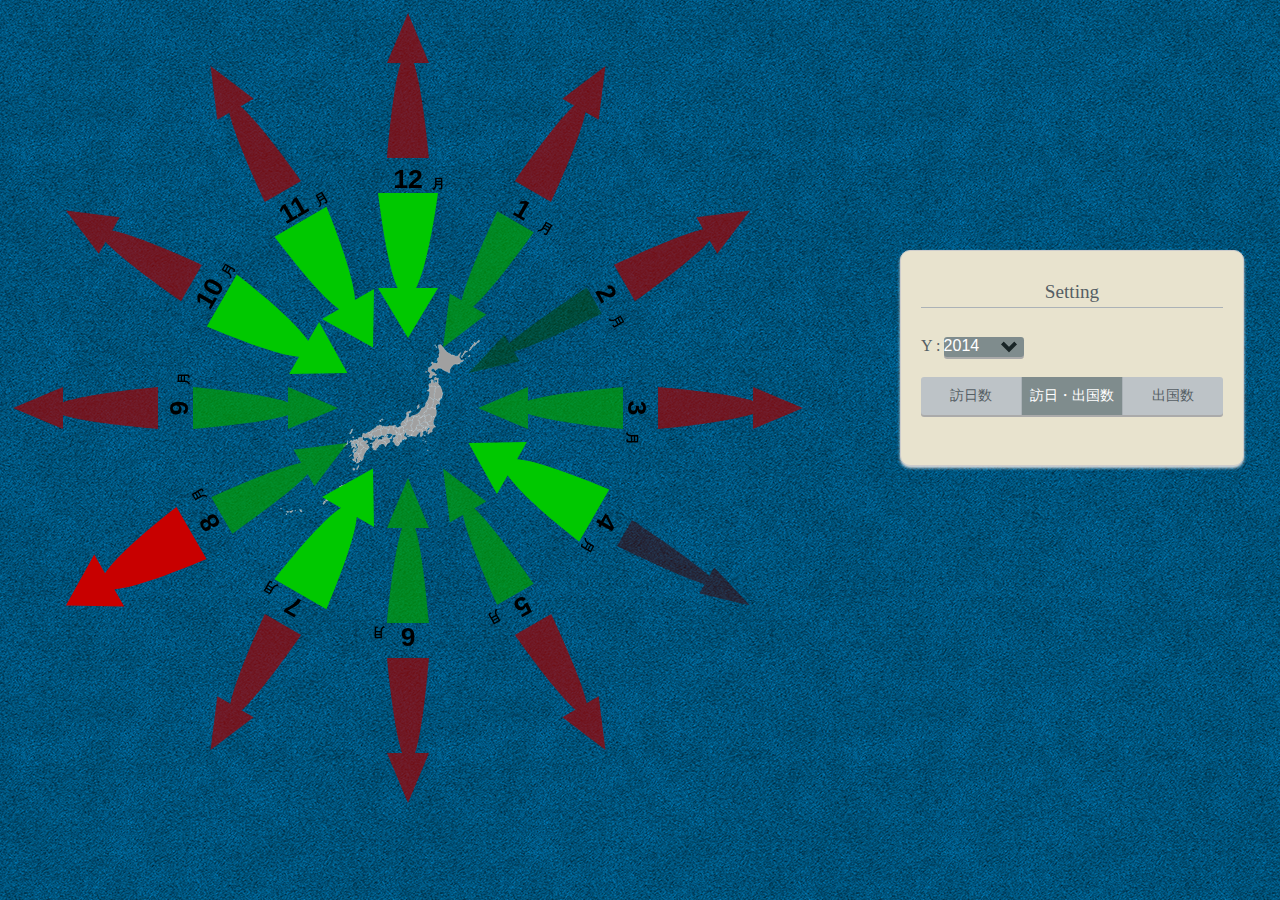
<file: index.html>
<!DOCTYPE html>
<html>
<head>
<meta charset="UTF-8" />
<title>出入可視化</title>
<link rel="stylesheet" type="text/css" href="style.css">
</head>
<body  background = "test.png">
  <form name = "form">
    <div id = "form_title">
      Setting
    </div>
    <!-- <span>Setting</span> -->
    <div id = "Y">
      Y :
    </div>
    <div class="custom">
      <select id="options">
        <option value="option_2014">2014</option>
        <!-- <option value="option_2013">2013</option>
        <option value="option_2012">2012</option> -->
      </select>
    </div>
    <div id="radio">
      <input name="RadioGroup" id="Radio1" value="1" type="radio">
      <label for="Radio1">訪日数</label>
      <input name="RadioGroup" id="Radio2" value="2" type="radio" selected="selected">
      <label for="Radio2">訪日・出国数</label>
      <input name="RadioGroup" id="Radio3" value="3" type="radio">
      <label for="Radio3">出国数</label>
    </div>
    </span>
	</form>

  <div id="container"></div>
  <div id="map"></div>

   <script type="text/javascript" src="immigration.js"> </script>
   <script src="jquery-2.1.4.min.js"></script>
   <script src="jquery.japan-map.min.js"></script>
   <script type="text/javascript" >

   //前準備
   const WIDTH_MAX = 1;
   const WIDTH_MIDDLE = 0.7;
   const WIDTH_MIN = 0.5;

   var cvs = document.createElement("canvas");
   cvs.width = 800;
   cvs.height = 800;
   document.getElementById("container").appendChild(cvs);
   var ctx = cvs.getContext("2d");

   ctx.font = "bold 20pt sans-serif";
   ctx.textAlign = "center";
   ctx.translate(400, 400);
   ctx.save();


      function getData(month_num,dataType){

        for(var i = 0; i < dataImmigration.length;i++){
          if(dataImmigration[i][0] == 2014 &&
          dataImmigration[i][1] == month_num){
            if(dataType == "outjapanese"){
              return(dataImmigration[i][2]);
            }
            if(dataType == "inforeigner"){
              return(dataImmigration[i][3]);
            }
          }
        }

      }

      function getMaxData(dataType){
        var max = 0;
          for(j = 1; j <= 12; j++){
              var data =  getData(j,dataType);
              if(max < data){
                max = data;
              }
          }
          return(max);
      }
      // function getDiffMaxLabel(){
      //   var max = 0;
      //   var label = 0;
      //     for(j = 1; j <= 12; j++){
      //         var data =  getData(j,"outjapanese") - getData(j,"inforeigner");
      //         if(0 > data) data *= -1;
      //         if(max < data){
      //           max = data;
      //           label = j;
      //         }
      //     }
      //     return(label);
      // }
      // function getDiffMinLabel(){
      //   var min = 5000000;
      //   var label = 0;
      //     for(j = 1; j <= 12; j++){
      //         var data =  getData(j,"outjapanese") - getData(j,"inforeigner");
      //         if(0 > data) data *= -1;
      //         if(min > data){
      //           min = data;
      //           label = j;
      //         }
      //     }
      //     return(label);
      // }
      //
      // alert(getDiffMinLabel());
      var r = 10;
      function Ball(){
        var me = this;
        this.r = r-1;
        this.x = 0;
        this.y = 0;

        this.draw = function(ctx){
          ctx.beginPath();
          // ctx.fillStyle = 'rgba(255, 0, 0,'+ me.r %20.0/20.0 +')';
          // ctx.arc(me.x, me.y, me.r, 0, 180 * Math.PI / 180, false);
          ctx.arc(me.x, me.y, me.r, 0, 2 * Math.PI, false);
          ctx.fillStyle = 'purple';
          ctx.fill();
        }
      }



      var ballnum = 3;
      var x = new Array(ballnum);
      var y = new Array(ballnum);
      var interval_time = 130;
      var flag = 0;
      function setIntensity(cofficient){
        //今だけ
        // var max = dataConsume[3];
        switch(cofficient){
          case 0:
          interval_time = 500;
          break;
          case 1:
          interval_time = 300;
          break;
          case 2:
          interval_time = 100;
          break;
          case 3:
          interval_time = 100;
          break;
          default:
          break;
        }
      }
      //ボールのアニメ
      function render(){

        for (var i = 0; i < ballnum; i++) {

          //前のボールの削除
          if(flag < ballnum){
            flag += 1;
          }else if(flag == ballnum){
            ctx.save();
            ctx.translate(x[i],y[i]);
            ctx.clearRect(-1*r,-1*r,r*2,r*2);
            ctx.restore();
          }
          //ボール新規作成してランダムに表示
          var ball = new Ball;
          var poscheck = true;
          while(poscheck){
            var randX = Math.floor( Math.random() * 50 ) ;
            var randY = Math.floor( Math.random() * 55 ) ;
            if(randX % 2 == 1){
              randX *= -1;
            }if(randY % 2 == 1){
              randY *= -1;
            }
            if(randX > 1 && randY >1){
              randY *=-1;
            }if(randX < 1 && randY < 1){
              randY *=-1;
            }

            if(i == 0 && !((x[i+1] + r)>=randX && (x[i+1] - r)<=randX) && !((x[i+2] + r)>=randX && (x[i+2] - r)<=randX)){

              poscheck = false;
            }else if(i == 1 && !((x[i-1] + r)>=randX && (x[i-1] - r)<=randX) && !((x[i+1] + r)>=randX && (x[i+1] - r)<=randX)){

              poscheck = false;
            }else if(i == 2 && !((x[i-1] + r)>=randX && (x[i-1] - r)<=randX) && !((x[i-2] + r)>=randX && (x[i-2] - r)<=randX)){

              poscheck = false;
            }
          }


          x[i] = randX;
          y[i] = randY;
          ctx.save();
          ctx.translate(randX, randY);
          ball.draw(ctx);
          ctx.restore();
         }
        //  for(var i = 0; i <interval_time;i++){}

      }

      var month_pos = [[515,205], [600,290],[630,400], [600,520],[515,600], [400,630]
    ,[285,600], [200,520],[170,400], [200,290],[290,205], [400,175]];


    var bigCofficient = 0;
      function Month() {
         var me = this;

         this.x = 0;
         this.y = 0;
         this.num = 0;
         this.isC=false;
         this.block = 0;
        //  this.isDragged = false;

         this.draw = function(ctx,i) {

             ctx.beginPath();
             ctx.fillStyle = "black";
             ctx.fillText(i, 0, 0);
             ctx.font = "bold 10pt sans-serif";
             ctx.fillText("月", 30, 0);
             ctx.fill();
             me.num = i;

         };

         window.addEventListener("mousedown", function(e) {
           var dx = month_pos[me.num-1][0] - e.layerX;
           var dy = month_pos[me.num-1][1] - e.layerY;
           me.isC = Math.sqrt(dx * dx + dy * dy) < 30;
           var cofficient;
           if (me.isC==true && me.block == 0) {
            //  alert(month_pos[me.num-1]);
            //  clearInterval(render);

             if(me.num >= 1 && me.num <=3){
               bigCofficient = 1;
               cofficient = 0;

             }else if(me.num >= 4 && me.num <=6){
               bigCofficient = 4;
               cofficient = 1;
             }else if(me.num >= 7 && me.num <=9){
               bigCofficient = 7;
               cofficient = 2;
             }else if(me.num >= 10 && me.num <=12){
               bigCofficient = 10;
               cofficient = 3;
             }
             setIntensity(cofficient);
            ctx.clearRect(-400, -400, cvs.width*2, cvs.height*2);
             drawVis("1",true);
            //  //入ったやつだけブロック、他のやつは0のまま
            //  me.block = 1;
           }
           //全部ブロックして、新しいものが生成されない
           me.block = 1;
         });
         window.addEventListener("mouseup", function() {
             me.isC = false;
         });

      }


      var outjapaneseMaxData = getMaxData("outjapanese");
      var inforeignerMaxData = getMaxData("inforeigner");

      //訪日データの可視化
    function inForeigner(month_num){
      var data = getData(month_num,"inforeigner");
      var constriction;

      //12以上の変化
      if(data >= inforeignerMaxData*0.9){
        ctx.fillStyle = "rgba(0,200,0,1.0)";
        constriction = WIDTH_MAX;
      }else if(data < inforeignerMaxData*0.9 && data > inforeignerMaxData*0.7){
        ctx.fillStyle = "rgba(0,160,0,0.7)";
        constriction = WIDTH_MIDDLE;
      }else{
        ctx.fillStyle = "rgba(00,70,0,0.5)";
        constriction = WIDTH_MIN;
      }
      switch(bigCofficient){
        case 1:

        if(month_num >= 1 && month_num <=3){
          ctx.shadowBlur = 10;
          ctx.shadowColor = "#000000";
          ctx.shadowOffsetX = 10;
        }
        break;
        case 4:
        if(month_num >= 4 && month_num <=6){
          ctx.shadowBlur = 10;
          ctx.shadowColor = "#000000";
          ctx.shadowOffsetX = 10;
        }
        break;
        case 7:
        if(month_num >= 7 && month_num <=9){
          ctx.shadowBlur = 10;
          ctx.shadowColor = "#000000";
          ctx.shadowOffsetX = 10;
        }
        break;
        case 10:
        if(month_num >= 10 && month_num <=12){
          ctx.shadowBlur = 10;
          ctx.shadowColor = "#000000";
          ctx.shadowOffsetX = 10;
        }
        break;
        default:
        break;
      }

       ctx.beginPath();
      //ctx.moveTo(0, 0);
       //左　制御（うえ）　右
       ctx.bezierCurveTo(30*constriction, 5, 0, 240, -30*constriction, 5);
       //(幅、くびれ位置（下向き）、くびれ度合い、くびれ位置（上向き）、座標)
       /*
       ctx.bezierCurveTo(-1*constriction,20,0,60,0,150);
       ctx.bezierCurveTo(0,60,constriction,20,0,5);
       */
       /* 三角形を描く */
      ctx.moveTo(0, 100);
      ctx.lineTo(30*constriction, 100);
      ctx.lineTo(0, 150);
      ctx.lineTo(-30*constriction, 100);
      ctx.closePath();

       ctx.fill();


     }


     //出国データの可視化
     function outJapanese(month_num){
       var data = getData(month_num,"outjapanese");
       //12以上の変化
       if(data >= outjapaneseMaxData * 0.9){
         ctx.fillStyle = "rgba(200,0,0,1.0)"
         constriction = WIDTH_MAX;
       }else if(data < outjapaneseMaxData*0.9 && data > outjapaneseMaxData*0.7){
         ctx.fillStyle = "rgba(160,0,0,0.7)"
         constriction = WIDTH_MIDDLE;
       }else{
         ctx.fillStyle = "rgba(70,0,0,0.5)"
         constriction = WIDTH_MIN;
       }

       ctx.beginPath();
       //左　制御（うえ）　右
       ctx.bezierCurveTo(30*constriction, -30, 0, -265, -30*constriction, -30);
  //     ctx.moveTo(0, -30);
       //高さが+25(-25)
       /*
       ctx.bezierCurveTo(-1*constriction,-45,0,-85,0,-150);
       ctx.bezierCurveTo(0,-85,constriction,-45,0,-30);
        */
        /* 三角形を描く */
        ctx.moveTo(0, -125);
        ctx.lineTo(30*constriction, -125);
        ctx.lineTo(0, -175);
        ctx.lineTo(-30*constriction, -125);
        ctx.closePath();

        ctx.fill();
      }
var arrChangeCnt = new Array();
      function drawVis(vis,mode){
      //1~12円作成
      for (var i = 1; i <= 12; i++) {

         ctx.rotate(Math.PI / 6);
         ctx.save();
         ctx.translate(0, -220);
         var month = new Month();
         month.draw(ctx,i);

         if(vis == "1"){
           inForeigner(i);
         }
          else if(vis == "2"){

           inForeigner(i);
           outJapanese(i);

         }
         if(vis == "3"){
            outJapanese(i);
         }

         ctx.restore();
       }
       if(mode==true) {
        //  alert(2);

         if (arrChangeCnt.length > 0) {
           clearInterval(arrChangeCnt.shift());
         }
         arrChangeCnt.push(inter = setInterval(render, interval_time));
       }
      }




      //初期画面

      $("input[name='RadioGroup']").val(["2"]);
      drawVis("2",false);
      $(function(){
            $("#map").japanMap({
              color:"#84b0f6",
              width: 200,
              drawsBoxLine : false,
                onSelect : function(data){
                    alert(data.name);
                }
            });
      });



      //メイン
      var radio = document.getElementsByName("RadioGroup");

      for (var i = 0; i < radio.length; i++) {
       radio[i].addEventListener("change", function() {
         ctx.clearRect(-400, -400, cvs.width*2, cvs.height*2);
         if (arrChangeCnt.length > 0) {
           clearInterval(arrChangeCnt.shift());
         }
         bigCofficient = 0;
         drawVis(this.value,false);
        });
      }

      </script>
</body>
</html>
</file>
<file: style.css>
#map{
  position: absolute;
  top: 340px; /*たて真ん中に置けないんで、、*/
   left: 280px;  /*左端を中央に*/
  z-index: 0;

}
#container{
  position: absolute;
  z-index: 1;
}
form{
  color: #555e64;

  top: 250px; /*たて真ん中に置けないんで、、*/
  left: 900px;
  padding : 20px ;
  padding-top: 30px;
  padding-bottom: 50px;

  position: absolute;
  z-index: 1;
  background: #e8e3ce;
  border: 1px #ccc solid;
  box-shadow: 0 2px 0 #555;
  border-radius: 10px 10px 10px 10px;
  -moz-box-shadow: 0 2px 3px 0 #ddd;
  -webkit-box-shadow: 0 2px 3px 0 #ddd;
}
#form_title{
  /*width: 2em;*/
  text-align: center;
  font-size: 1.2rem;
  border-bottom: 0.05em solid #abb2b7;
  margin-bottom: 1.5em;
  padding-bottom: 0.2em;

}
#Y{
  vertical-align:middle;
  float: left;
  margin-right: 0.2em;

}
#radio input{
	display: none;
}
#radio label{
	display: block;
	float: left;
	cursor: pointer;
	width: 90px;
	margin: 0;
	padding: 12px 5px;
	border-right: 1px solid #abb2b7;
	background: #bdc3c7;
	color: #555e64;
	font-size: 14px;
	text-align: center;
	line-height: 1;
	transition: .2s;
  box-shadow: 0 2px 0 #AAA;

}
#radio label:first-of-type{
	border-radius: 3px 0 0 3px;

}
#radio label:last-of-type{
	border-right: 0px;
	border-radius: 0 3px 3px 0;
}
#radio input[type="radio"]:checked + label {
	background-color: #7f8c8d;
	color: #fff;
  box-shadow: 0 2px 0 #AAA;

}


@import url(http://fonts.googleapis.com/css?family=Medula+One);


select {

  -moz-appearance: none;
  -webkit-appearance: none;
  -o-appearance: none;
  -ms-appearance: none;
  appearance: none;
  border-radius: 0;
  border: 0;
  margin: 0;
  padding-bottom: 0.2em;
  background: none transparent;
  vertical-align: middle;
  font-size: inherit;
  color: inherit;
  box-sizing: content-box;
}

div {
  margin-bottom: 1em;
}

.custom {
  width: 80px;

  overflow: hidden;
  display: inline-block;
  *display: inline;
  *zoom: 1;
  position: relative;
  border-radius: 0.2em;
  /*border: 1px solid rgba(255, 255, 255, 0.5);*/
  box-shadow: 0 2px 0 #AAA;
  background-color: #7f8c8d;
  color: #fff;

}
.custom > select {
  width: 130%;
  /*padding: 0.6em 2.4em 0.6em 0.6em;*/
  font-size: 1rem;

}
.custom:after {
  position: absolute;
  top: 0;
  bottom: 0;
  right: 0;
  width: 1.8em;
  display: block;
  content: "";
  background: url("[data-uri]") center no-repeat;
  pointer-events: none;
}
.default .custom > select {
  width: auto;

}
.overflow .custom {
  overflow: visible;
}
.overflow .custom select {
  outline: 2px dotted rgba(255, 255, 0, 0.5);
}
</file>
